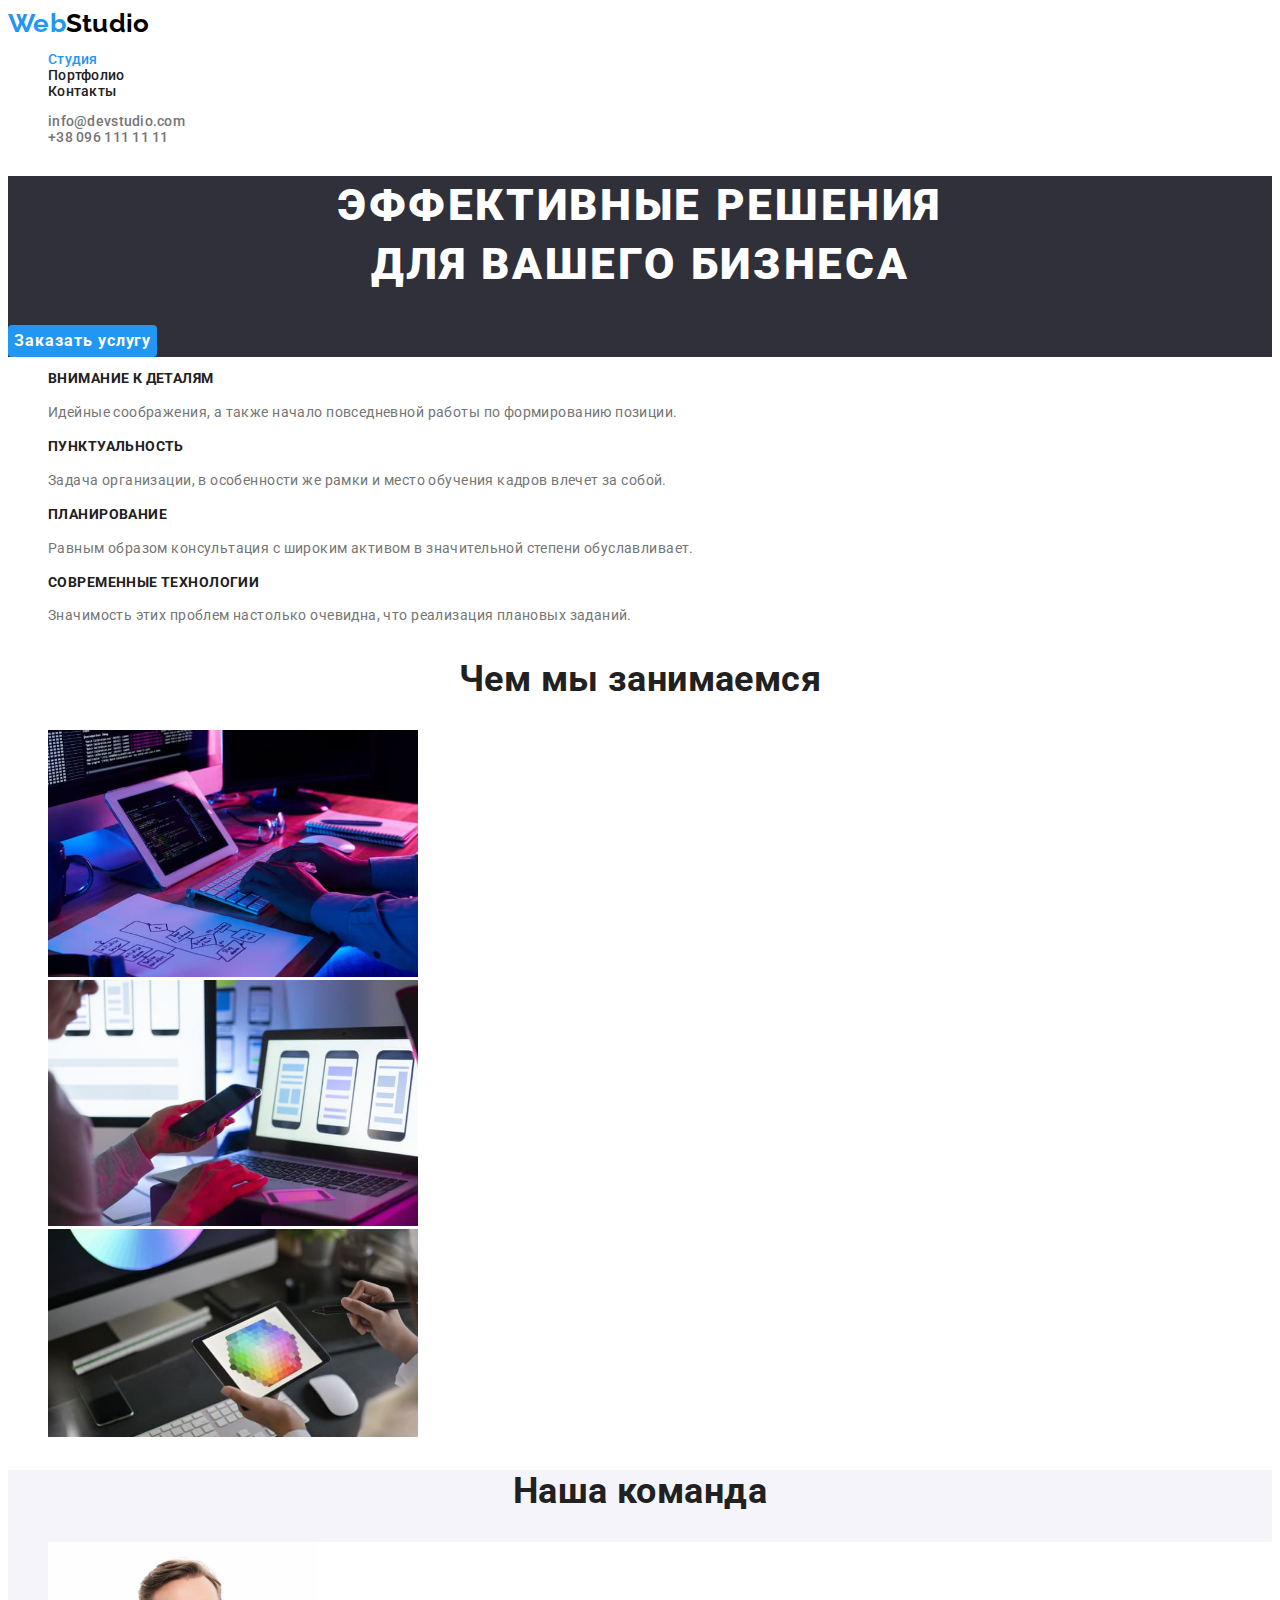
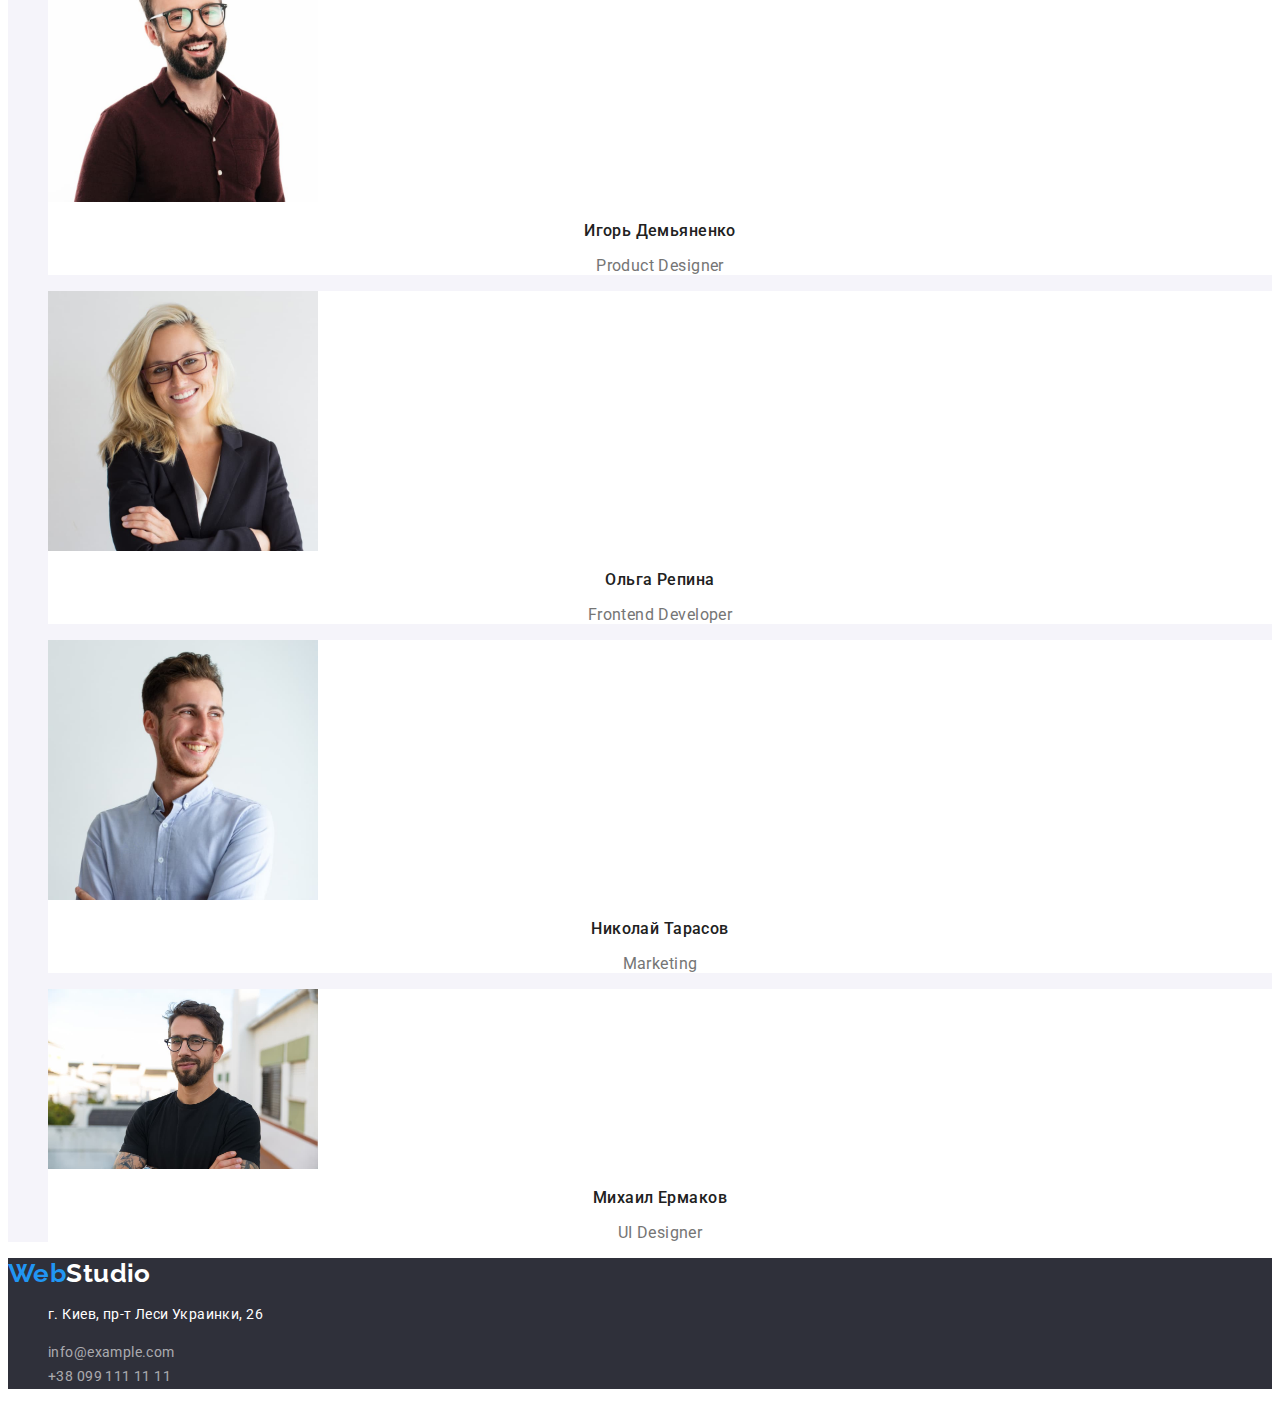
<file: index.html>
<!DOCTYPE html>
<html lang="ru">
  <head>
    <meta charset="UTF-8" />
    <meta http-equiv="X-UA-Compatible" content="IE=edge" />
    <meta name="viewport" content="width=device-width, initial-scale=1.0" />
    <title>goit-markup-hw-02</title>

    <!-- Fonts -->
    <link rel="preconnect" href="https://fonts.googleapis.com" />
    <link rel="preconnect" href="https://fonts.gstatic.com" crossorigin />
    <link
      href="https://fonts.googleapis.com/css2?family=Raleway:wght@700&family=Roboto:wght@400;500;700;900&display=swap"
      rel="stylesheet"
    />

    <!-- Styles -->
    <link rel="stylesheet" href="./css/styles.css" />
  </head>
  <body>
    <header class="header">
      <a class="logo" href="./">Web<span class="light">Studio</span></a>
      <nav>
        <ul class="nav-list list">
          <li><a class="link current" href="">Студия</a></li>
          <li><a class="link" href="./portfolio.html">Портфолио</a></li>
          <li><a class="link" href="">Контакты</a></li>
        </ul>
      </nav>
      <ul class="list">
        <li><a class="link" href="mailto:info@devstudio.com">info@devstudio.com</a></li>
        <li><a class="link" href="tel:+380961111111">+38 096 111 11 11</a></li>
      </ul>
    </header>

    <main>
      <!--Заказать услугу-->
      <section class="hero">
        <h1 class="hero-title">
          Эффективные решения <br />
          для вашего бизнеса
        </h1>
        <button class="hero-button btn btn-primary" type="button">Заказать услугу</button>
      </section>

      <!--Преимущества нашей компании-->
      <section class="features">
        <h2 hidden>Особенности нашей компании</h2>
        <ul class="features-list list">
          <li>
            <h3 class="features-list-title">Внимание к деталям</h3>
            <p class="features-list-text">
              Идейные соображения, а также начало повседневной работы по формированию позиции.
            </p>
          </li>
          <li>
            <h3 class="features-list-title">Пунктуальность</h3>
            <p class="features-list-text">
              Задача организации, в особенности же рамки и место обучения кадров влечет за собой.
            </p>
          </li>
          <li>
            <h3 class="features-list-title">Планирование</h3>
            <p class="features-list-text">
              Равным образом консультация с широким активом в значительной степени обуславливает.
            </p>
          </li>
          <li>
            <h3 class="features-list-title">Современные технологии</h3>
            <p class="features-list-text">
              Значимость этих проблем настолько очевидна, что реализация плановых заданий.
            </p>
          </li>
        </ul>
      </section>

      <!--Чем мы занимаемся-->
      <section class="work">
        <h2 class="title">Чем мы занимаемся</h2>
        <ul class="list">
          <li>
            <img
              src="./images/what_we_create/what_we_create_1.jpg"
              alt="Программист пишет код"
              width="370"
            />
          </li>
          <li>
            <img
              src="./images/what_we_create/what_we_create_2.jpg"
              alt="Разработка мобильных приложений"
              width="370"
            />
          </li>
          <li>
            <img src="./images/what_we_create/what_we_create_3.jpg" alt="Веб дизайн" width="370" />
          </li>
        </ul>
      </section>

      <!--Наша команда-->
      <section class="staff">
        <h2 class="title">Наша команда</h2>
        <ul class="staff-list list">
          <li>
            <img src="./images/staff/staff_1.jpg" alt="Игорь Демьяненко" width="270" />
            <h3 class="staff-name">Игорь Демьяненко</h3>
            <p class="staff-major" lang="en">Product Designer</p>
          </li>
          <li>
            <img src="./images/staff/staff_2.jpg" alt="Ольга Репина" width="270" />
            <h3 class="staff-name">Ольга Репина</h3>
            <p class="staff-major" lang="en">Frontend Developer</p>
          </li>
          <li>
            <img src="./images/staff/staff_3.jpg" alt="Николай Тарасов" width="270" />
            <h3 class="staff-name">Николай Тарасов</h3>
            <p class="staff-major" lang="en">Marketing</p>
          </li>
          <li>
            <img src="./images/staff/staff_4.jpg" alt="Михаил Ермаков" width="270" />
            <h3 class="staff-name">Михаил Ермаков</h3>
            <p class="staff-major" lang="en">UI Designer</p>
          </li>
        </ul>
      </section>
    </main>

    <footer class="footer">
      <a class="logo" href="./">Web<span class="dark">Studio</span></a>
      <address class="footer-address">
        <ul class="list">
          <li><p class="footer-address-text">г. Киев, пр-т Леси Украинки, 26</p></li>
          <li>
            <a class="footer-address-contact link" href="mailto:info@example.com"
              >info@example.com</a
            >
          </li>
          <li>
            <a class="footer-address-contact link" href="tel:+380991111111">+38 099 111 11 11</a>
          </li>
        </ul>
      </address>
    </footer>
  </body>
</html>
</file>
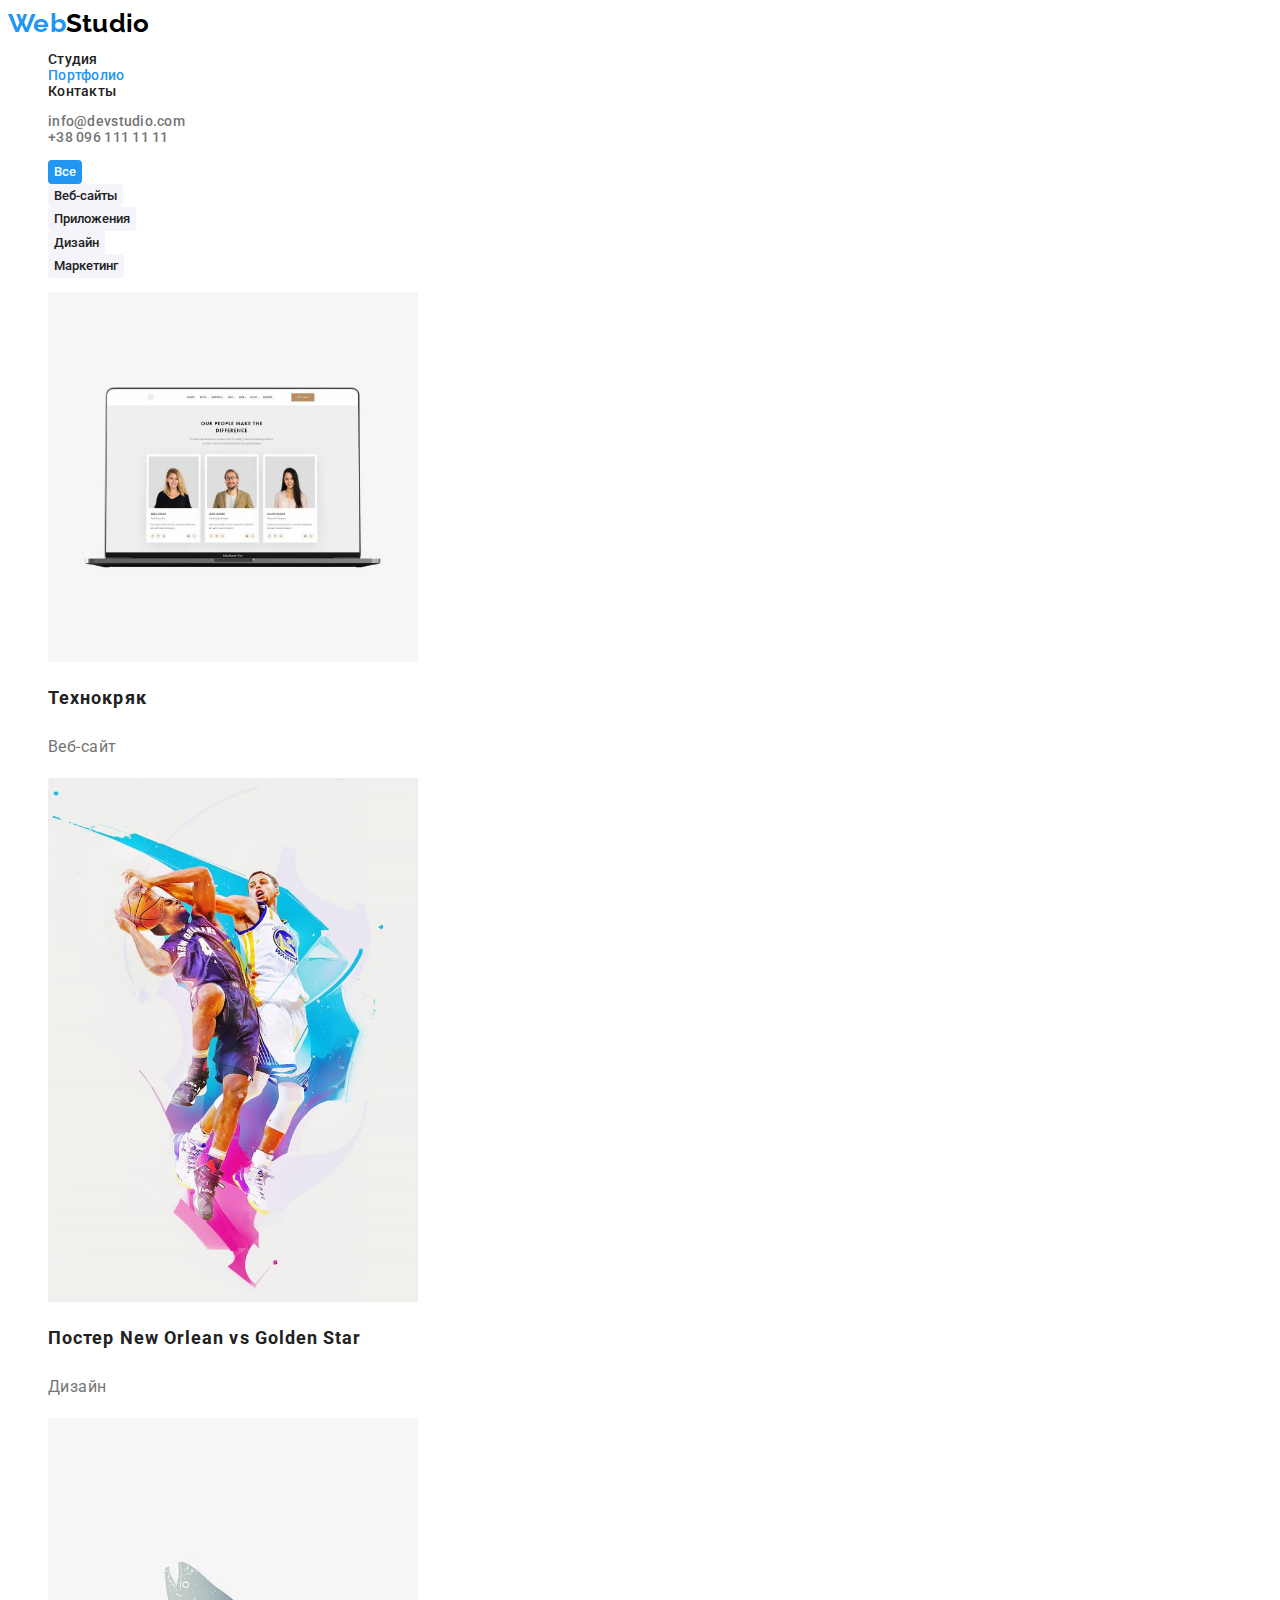
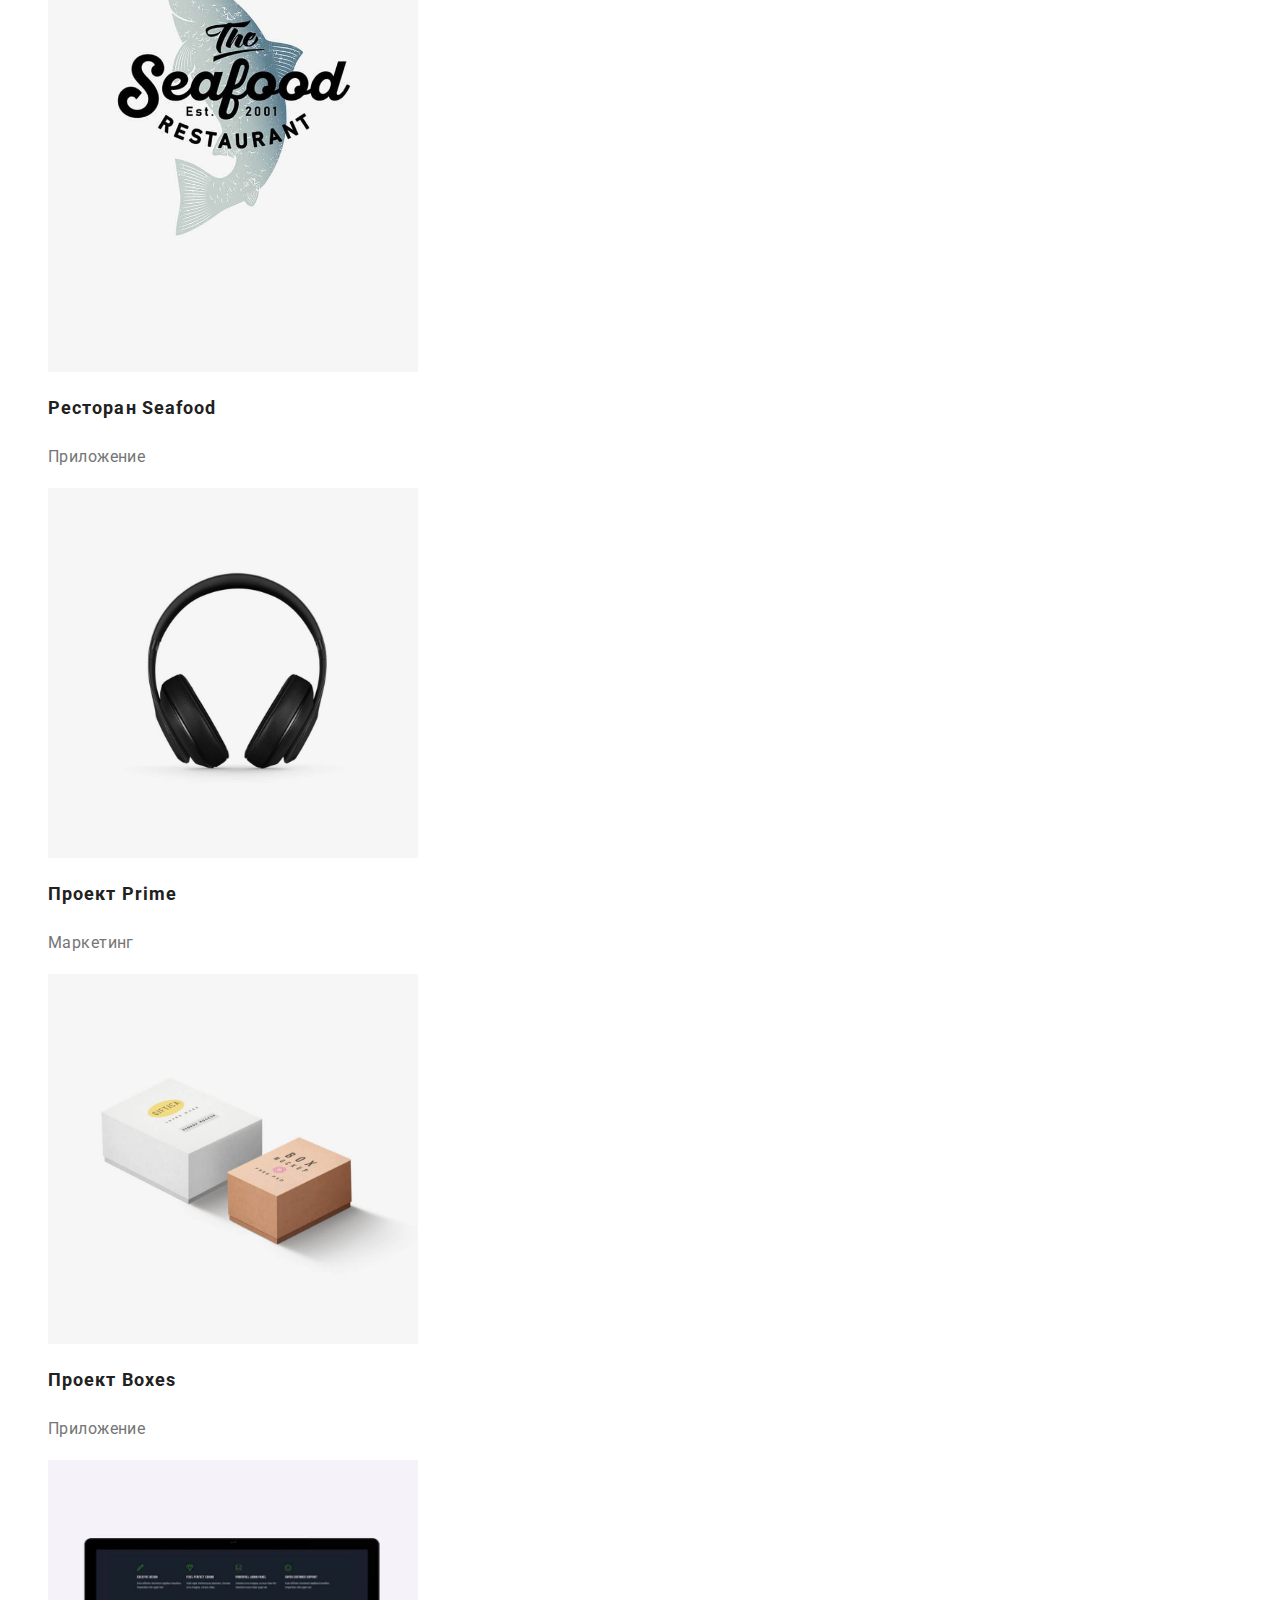
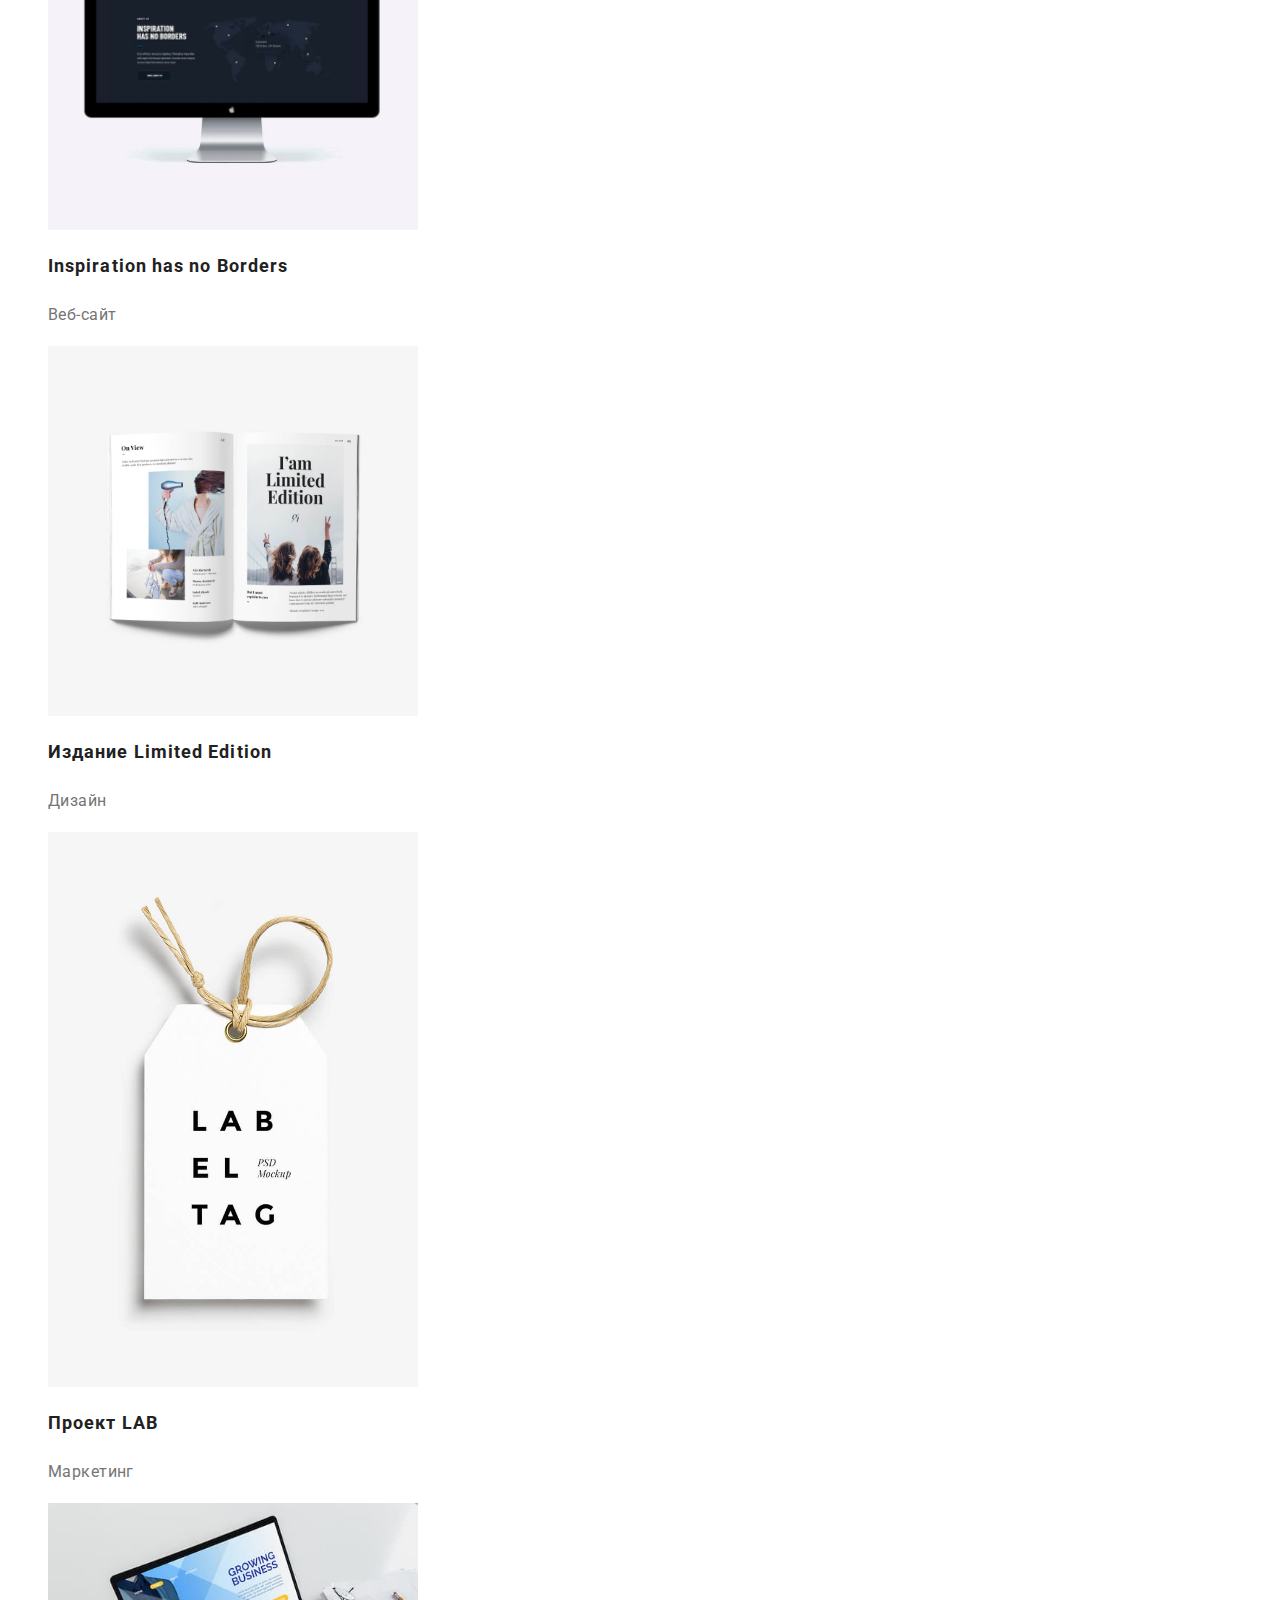
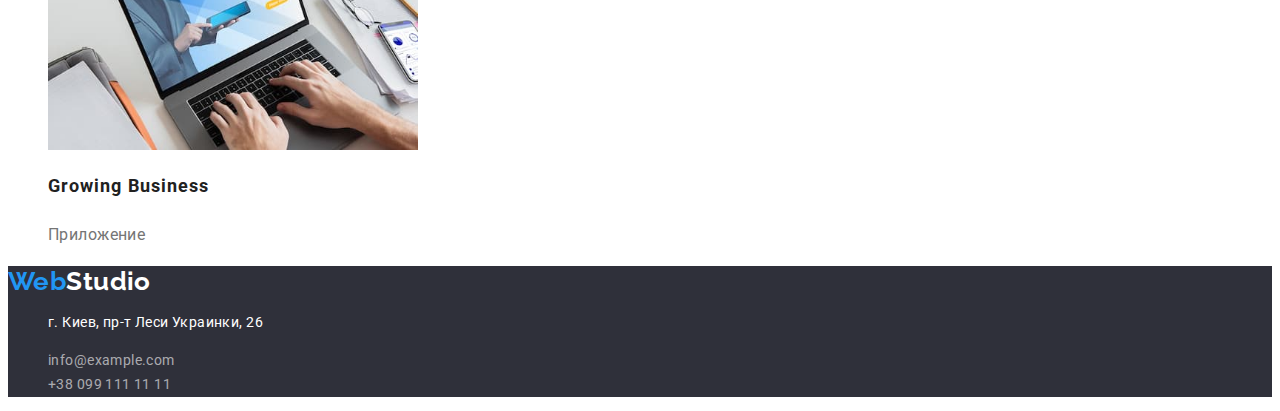
<file: portfolio.html>
<!DOCTYPE html>
<html lang="ru">
  <head>
    <meta charset="UTF-8" />
    <meta http-equiv="X-UA-Compatible" content="IE=edge" />
    <meta name="viewport" content="width=device-width, initial-scale=1.0" />
    <title>goit-markup-hw-01</title>

    <!-- Fonts -->
    <link rel="preconnect" href="https://fonts.googleapis.com" />
    <link rel="preconnect" href="https://fonts.gstatic.com" crossorigin />
    <link
      href="https://fonts.googleapis.com/css2?family=Raleway:wght@700&family=Roboto:wght@400;500;700;900&display=swap"
      rel="stylesheet"
    />

    <!-- Styles -->
    <link rel="stylesheet" href="./css/styles.css" />
  </head>
  <body>
    <header class="header">
      <a class="logo" href="./index.html">Web<span class="light">Studio</span></a>

      <ul class="nav-list list">
        <li><a class="link" href="./index.html">Студия</a></li>
        <li><a class="link current" href="./portfolio.html">Портфолио</a></li>
        <li><a class="link" href="">Контакты</a></li>
      </ul>

      <ul class="list">
        <li><a class="link" href="mailto:info@devstudio.com">info@devstudio.com</a></li>
        <li><a class="link" href="tel:+380961111111">+38 096 111 11 11</a></li>
      </ul>
    </header>

    <main>
      <section>
        <h1 hidden>Портфолио</h1>
        <nav>
          <ul class="list">
            <li><button class="portfolio-button btn btn-primary" type="button">Все</button></li>
            <li>
              <button class="portfolio-button btn btn-secondary" type="button">Веб-сайты</button>
            </li>
            <li>
              <button class="portfolio-button btn btn-secondary" type="button">Приложения</button>
            </li>
            <li>
              <button class="portfolio-button btn btn-secondary" type="button">Дизайн</button>
            </li>
            <li>
              <button class="portfolio-button btn btn-secondary" type="button">Маркетинг</button>
            </li>
          </ul>
        </nav>

        <ul class="portfolio-list list">
          <li>
            <a class="link" href="">
              <img src="./images/portfolio/portfolio_img_1.jpg" alt="Ноутбук" width="370" />
              <h2 class="portfolio-list-title">Технокряк</h2>
              <p class="portfolio-list-text">Веб-сайт</p>
            </a>
          </li>
          <li>
            <a class="link" href="">
              <img src="./images/portfolio/portfolio_img_2.jpg" alt="Баскетболисты" width="370" />
              <h2 class="portfolio-list-title">Постер New Orlean vs Golden Star</h2>
              <p class="portfolio-list-text">Дизайн</p>
            </a>
          </li>
          <li>
            <a class="link" href="">
              <img
                src="./images/portfolio/portfolio_img_3.jpg"
                alt="Ресторан морепродуктов"
                width="370"
              />
              <h2 class="portfolio-list-title">Ресторан Seafood</h2>
              <p class="portfolio-list-text">Приложение</p>
            </a>
          </li>
          <li>
            <a class="link" href="">
              <img src="./images/portfolio/portfolio_img_4.jpg" alt="Наушники" width="370" />
              <h2 class="portfolio-list-title">Проект Prime</h2>
              <p class="portfolio-list-text">Маркетинг</p>
            </a>
          </li>
          <li>
            <a class="link" href="">
              <img
                src="./images/portfolio/portfolio_img_5.jpg"
                alt="Дизайнерские коробки"
                width="370"
              />
              <h2 class="portfolio-list-title">Проект Boxes</h2>
              <p class="portfolio-list-text">Приложение</p>
            </a>
          </li>
          <li>
            <a class="link" href="">
              <img src="./images/portfolio/portfolio_img_6.jpg" alt="Компьютер Apple" width="370" />
              <h2 class="portfolio-list-title" lang="en">Inspiration has no Borders</h2>
              <p class="portfolio-list-text">Веб-сайт</p>
            </a>
          </li>
          <li>
            <a class="link" href="">
              <img src="./images/portfolio/portfolio_img_7.jpg" alt="Журнал" width="370" />
              <h2 class="portfolio-list-title">Издание Limited Edition</h2>
              <p class="portfolio-list-text">Дизайн</p>
            </a>
          </li>
          <li>
            <a class="link" href="">
              <img src="./images/portfolio/portfolio_img_8.jpg" alt="Ярлычок" width="370" />
              <h2 class="portfolio-list-title">Проект LAB</h2>
              <p class="portfolio-list-text">Маркетинг</p>
            </a>
          </li>
          <li>
            <a class="link" href="">
              <img
                src="./images/portfolio/portfolio_img_9.jpg"
                alt="Руки человека работающего за ноутбуком"
                width="370"
              />
              <h2 class="portfolio-list-title" lang="en">Growing Business</h2>
              <p class="portfolio-list-text">Приложение</p>
            </a>
          </li>
        </ul>
      </section>
    </main>

    <footer class="footer">
      <a class="logo" href="./index.html">Web<span class="dark">Studio</span></a>
      <address class="footer-address">
        <ul class="list">
          <li><p class="footer-address-text">г. Киев, пр-т Леси Украинки, 26</p></li>
          <li>
            <a class="footer-address-contact link" href="mailto:info@example.com"
              >info@example.com</a
            >
          </li>
          <li>
            <a class="footer-address-contact link" href="tel:+380991111111">+38 099 111 11 11</a>
          </li>
        </ul>
      </address>
    </footer>
  </body>
</html>
</file>
<file: css/styles.css>
:root {
  --primary-header-color: #212121;
  --primary-text-color: #757575;
  --accent-color: #2196f3;
  --secondary-light-color: #ffffff;
  --secondary-dark-color: #000000;
  --hover-button-color: #188ce8;
}

body {
  font-family: 'Roboto', sans-serif;
  color: var(--primary-text-color);
  font-size: 14px;
  letter-spacing: 0.03em;
}

/* Common */

.link {
  color: inherit;
  text-decoration: none;
}

.link:hover,
.link:focus,
.link.current {
  color: var(--accent-color);
}

.list {
  list-style: none;
}

.btn {
  font-family: inherit;
  cursor: pointer;
  border-radius: 4px;
  border: none;
}

.btn-primary {
  color: var(--secondary-light-color);
  background-color: var(--accent-color);
}

.btn-secondary {
  color: var(--primary-header-color);
  background-color: #f5f4fa;
}

.title {
  color: var(--primary-header-color);
  font-size: 36px;
  font-weight: 700;
  line-height: 1.17;
  text-align: center;
}

/* Header */
.header {
  font-weight: 500;
  line-height: 1.14;
  letter-spacing: 0.02em;
}

.logo {
  color: var(--accent-color);
  font-family: 'Raleway', sans-serif;
  font-weight: 700;
  font-size: 26px;
  line-height: 1.17;
  text-decoration: none;
}

.logo > .light {
  color: var(--secondary-dark-color);
}
.logo > .dark {
  color: var(--secondary-light-color);
}

.nav-list {
  color: var(--primary-header-color);
}

/* Hero Section */
.hero {
  background-color: #2f303a;
}

.hero-title {
  color: var(--secondary-light-color);
  font-weight: 900;
  font-size: 44px;
  line-height: 1.36;
  letter-spacing: 0.06em;
  text-align: center;
  text-transform: uppercase;
}

.hero-button {
  font-size: 16px;
  font-weight: 700;
  line-height: 1.88;
  letter-spacing: 0.06em;
}

.hero-button:hover {
  background-color: var(--hover-button-color);
}

/* Advantages */
.features-list-title {
  color: var(--primary-header-color);
  font-size: inherit;
  font-weight: 700;
  line-height: 1.14;
  text-transform: uppercase;
}

.features-list-text {
  line-height: 1.71;
}

/* Staff */
.staff {
  background-color: #f5f4fa;
}

.staff-list li {
  background-color: var(--secondary-light-color);
}

.staff-name {
  color: var(--primary-header-color);
  font-size: 16px;
  line-height: 1.19;
  text-align: center;
  font-weight: 500;
}

.staff-major {
  font-size: 16px;
  line-height: 1.19;
  text-align: center;
}

/* Footer */
.footer {
  background-color: #2f303a;
}

.footer-address {
  font-style: inherit;
}

.footer-address-text {
  color: var(--secondary-light-color);
  line-height: 1.71;
}

.footer-address-contact {
  line-height: 1.71;
  color: rgba(255, 255, 255, 0.6);
}

/* Portfolio */

.portfolio-button {
  font-family: inherit;
  font-weight: 500;
  line-height: 1.62;
}

.portfolio-list .link:hover,
.portfolio-list .link:focus {
  color: inherit;
}

.portfolio-list li {
  background-color: var(--secondary-light-color);
}

.portfolio-list-title {
  color: var(--primary-header-color);
  font-weight: 700;
  font-size: 18px;
  line-height: 2;
  letter-spacing: 0.06em;
}

.portfolio-list-text {
  font-size: 16px;
  line-height: 1.88;
}
</file>
